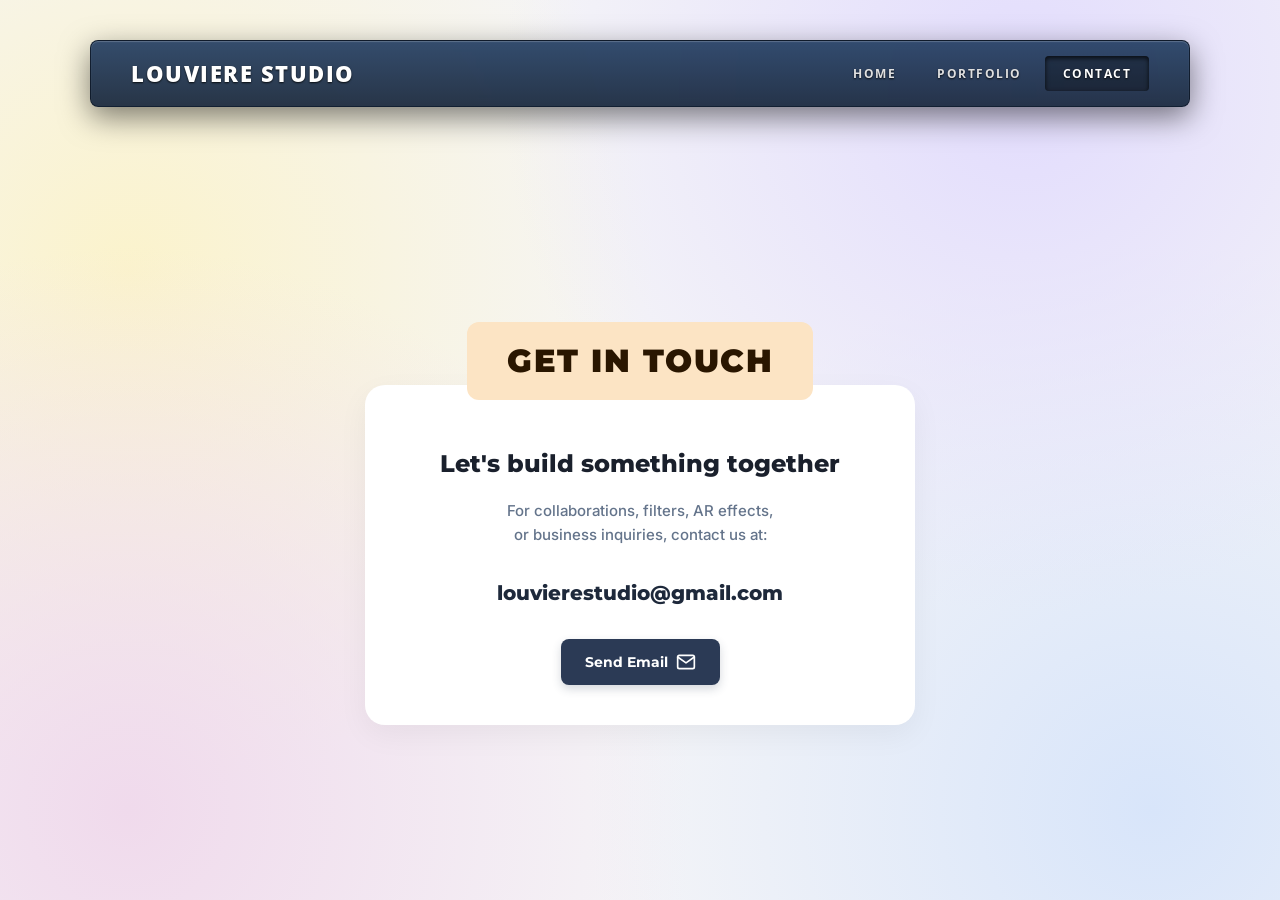
<file: contact.html>
<!DOCTYPE html>
<html lang="en">

<head>
    <meta charset="UTF-8">
    <meta name="viewport" content="width=device-width, initial-scale=1.0">
    <title>LOUVIERE STUDIO - Contact</title>
    <link rel="stylesheet" href="styles.css">
    <!-- Google Fonts -->
    <link rel="preconnect" href="https://fonts.googleapis.com">
    <link rel="preconnect" href="https://fonts.gstatic.com" crossorigin>
    <link
        href="https://fonts.googleapis.com/css2?family=Open+Sans:wght@400;600;700;800&family=Montserrat:wght@700;800;900&family=Inter:wght@400;500;600;700&display=swap"
        rel="stylesheet">
</head>

<body>

    <header class="hero contact-hero">
        <div class="nav-container">
            <nav class="navbar">
                <div class="logo">
                    <a href="index.html">LOUVIERE STUDIO</a>
                </div>
                <ul class="nav-links">
                    <li><a href="index.html">HOME</a></li>
                    <li><a href="portfolio.html">PORTFOLIO</a></li>
                    <li><a href="contact.html" class="active">CONTACT</a></li>
                </ul>
            </nav>
        </div>

        <div class="contact-content">
            <div class="hero-title-wrapper">
                <h1>GET IN TOUCH</h1>
            </div>

            <div class="contact-card">
                <h2>Let's build something together</h2>
                <p>For collaborations, filters, AR effects,<br>or business inquiries, contact us at:</p>

                <h3 class="contact-email">louvierestudio@gmail.com</h3>

                <a href="mailto:louvierestudio@gmail.com" class="contact-btn">
                    Send Email
                    <svg xmlns="http://www.w3.org/2000/svg" width="20" height="20" viewBox="0 0 24 24" fill="none"
                        stroke="currentColor" stroke-width="2" stroke-linecap="round" stroke-linejoin="round">
                        <path d="M4 4h16c1.1 0 2 .9 2 2v12c0 1.1-.9 2-2 2H4c-1.1 0-2-.9-2-2V6c0-1.1.9-2 2-2z"></path>
                        <polyline points="22,6 12,13 2,6"></polyline>
                    </svg>
                </a>
            </div>
        </div>
    </header>

</body>

</html>
</file>
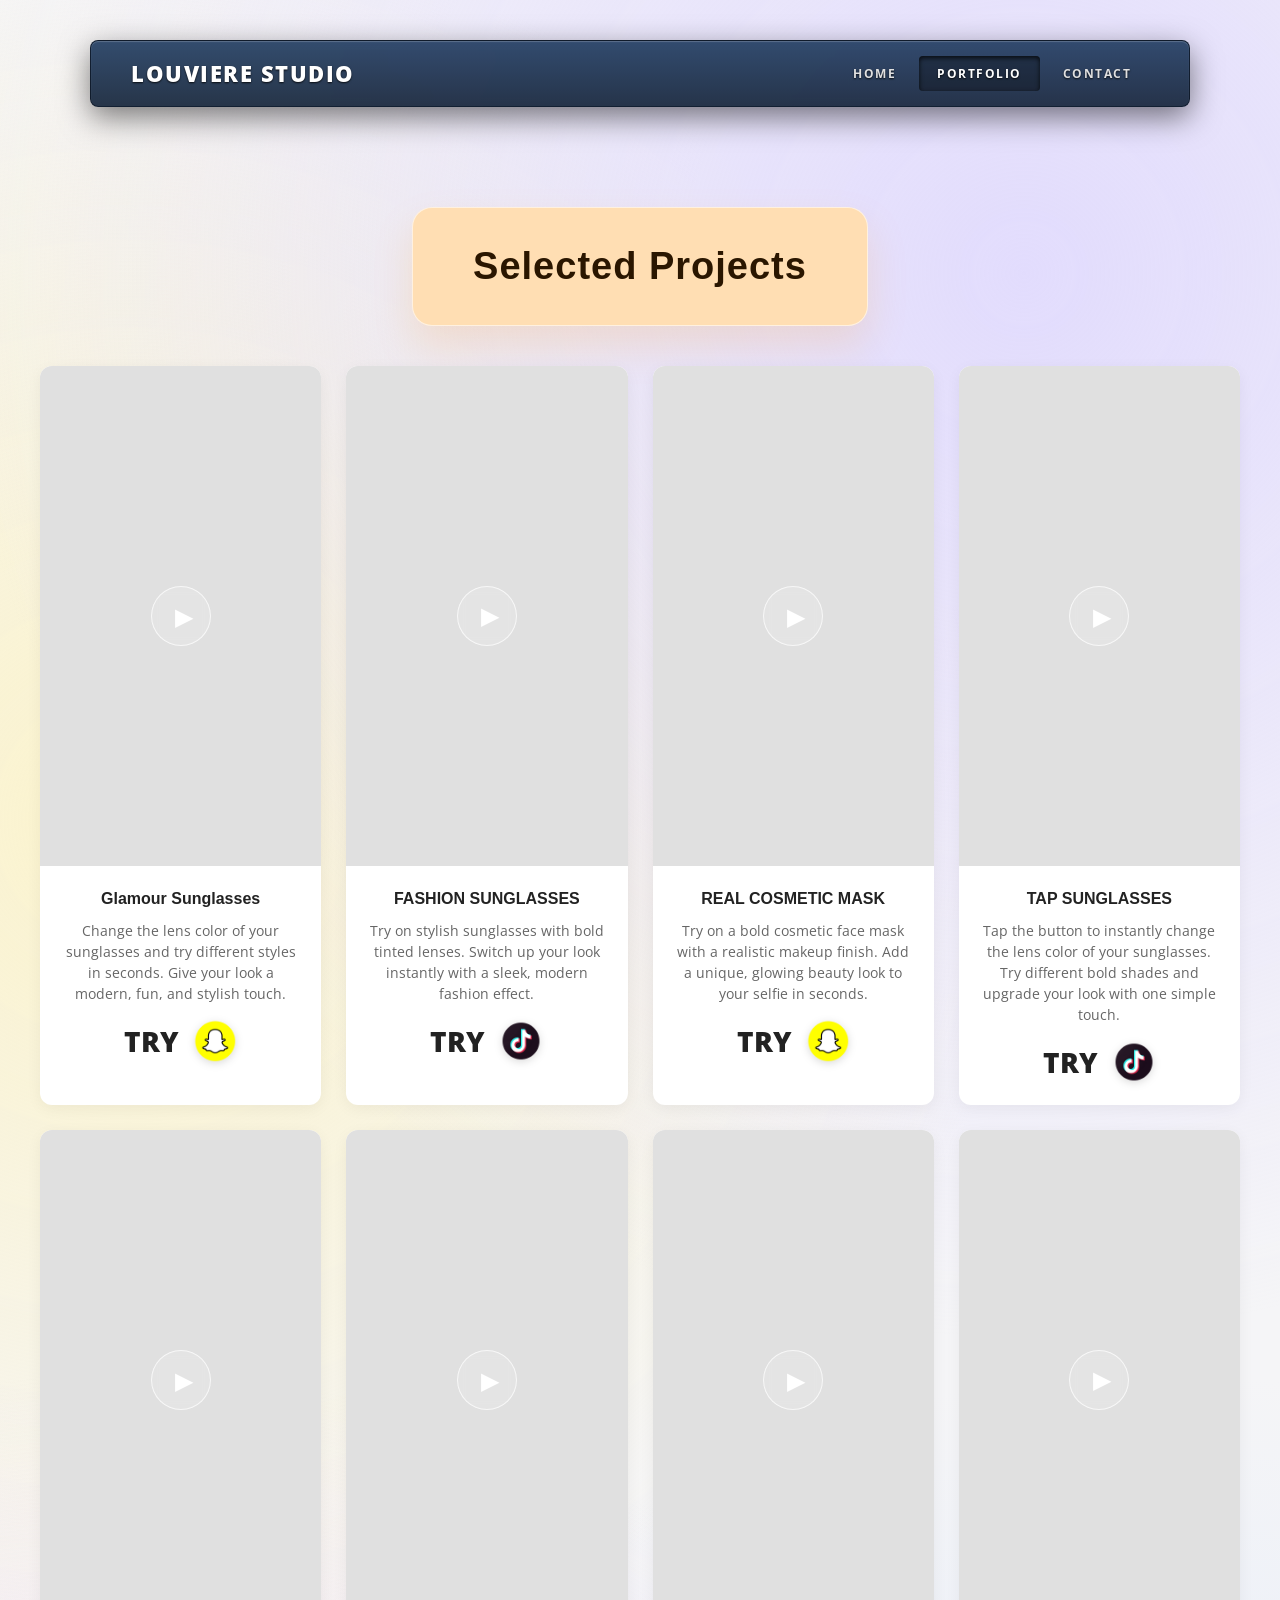
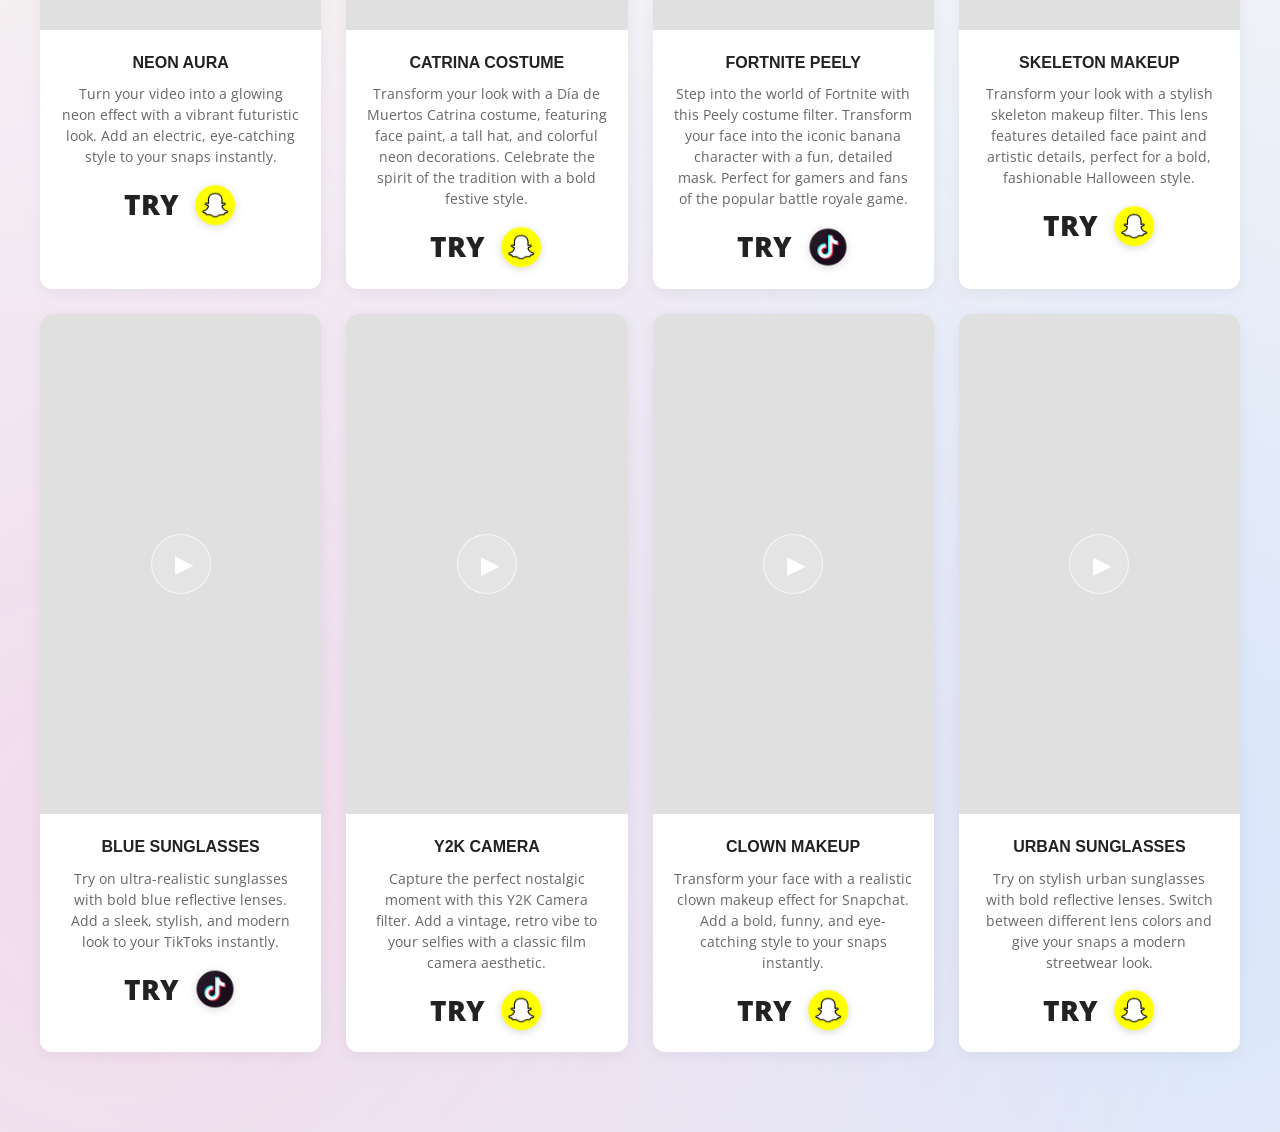
<file: portfolio.html>
<!DOCTYPE html>
<html lang="en">

<head>
    <meta charset="UTF-8">
    <meta name="viewport" content="width=device-width, initial-scale=1.0">
    <title>LOUVIERE STUDIO - Portfolio</title>
    <link rel="stylesheet" href="styles.css">
    <!-- Google Fonts -->
    <link rel="preconnect" href="https://fonts.googleapis.com">
    <link rel="preconnect" href="https://fonts.gstatic.com" crossorigin>
    <link href="https://fonts.googleapis.com/css2?family=Open+Sans:wght@400;600;700;800&display=swap" rel="stylesheet">
</head>

<body>

    <header class="hero">
        <div class="nav-container">
            <nav class="navbar">
                <div class="logo">
                    <a href="index.html">LOUVIERE STUDIO</a>
                </div>
                <ul class="nav-links">
                    <li><a href="index.html">HOME</a></li>
                    <li><a href="portfolio.html" class="active">PORTFOLIO</a></li>
                    <li><a href="contact.html">CONTACT</a></li>
                </ul>
            </nav>
        </div>

        <div class="hero-content"
            style="justify-content: flex-start; margin-top: 60px; transform: none; margin-bottom: 20px;">
            <h1>Selected Projects</h1>
        </div>

        <section class="portfolio-grid-section">
            <div class="portfolio-grid">
                <!-- Card 1 -->
                <div class="portfolio-card">
                    <div class="portfolio-video-container" onclick="toggleVideo(this)" style="cursor: pointer;">
                        <video src="LEN1.mp4" muted playsinline preload="metadata" loop></video>
                        <div class="play-icon">▶</div>
                    </div>
                    <div class="portfolio-card-info">
                        <h3>Glamour Sunglasses</h3>
                        <p>Change the lens color of your sunglasses and try different styles in seconds.
                            Give your look a modern, fun, and stylish touch.</p>
                        <div class="try-filter-container"
                            style="margin-top: 15px; display: flex; align-items: center; justify-content: center; gap: 14px;">
                            <span style="font-weight: 800; font-size: 28px; color: #222;">TRY</span>
                            <a href="https://www.snapchat.com/unlock/?type=SNAPCODE&uuid=daa32c1858c54d988a3da77e219befa4&metadata=01"
                                target="_blank"
                                style="display: flex; align-items: center; transition: transform 0.2s ease;"
                                onmouseover="this.style.transform='scale(1.1)'"
                                onmouseout="this.style.transform='scale(1)'">
                                <img src="LOGO_1.png" alt="Snapchat"
                                    style="width: 44px; height: 44px; filter: drop-shadow(0 2px 4px rgba(0,0,0,0.15));">
                            </a>
                        </div>
                    </div>
                </div>

                <!-- Card 2 -->
                <div class="portfolio-card">
                    <div class="portfolio-video-container" onclick="toggleVideo(this)" style="cursor: pointer;">
                        <video src="TK_1.mp4" muted playsinline preload="metadata" loop></video>
                        <div class="play-icon">▶</div>
                    </div>
                    <div class="portfolio-card-info">
                        <h3>FASHION SUNGLASSES</h3>
                        <p>Try on stylish sunglasses with bold tinted lenses.
                            Switch up your look instantly with a sleek, modern fashion effect.</p>
                        <div class="try-filter-container"
                            style="margin-top: 15px; display: flex; align-items: center; justify-content: center; gap: 14px;">
                            <span style="font-weight: 800; font-size: 28px; color: #222;">TRY</span>
                            <a href="https://vt.tiktok.com/ZSxRJwXoC/" target="_blank"
                                style="display: flex; align-items: center; transition: transform 0.2s ease;"
                                onmouseover="this.style.transform='scale(1.1)'"
                                onmouseout="this.style.transform='scale(1)'">
                                <img src="LOGO_2.png" alt="Snapchat"
                                    style="width: 44px; height: 44px; filter: drop-shadow(0 2px 4px rgba(0,0,0,0.15));">
                            </a>
                        </div>
                    </div>
                </div>

                <!-- Card 3 -->
                <div class="portfolio-card">
                    <div class="portfolio-video-container" onclick="toggleVideo(this)" style="cursor: pointer;">
                        <video src="LEN8.mp4" muted playsinline preload="metadata" loop></video>
                        <div class="play-icon">▶</div>
                    </div>
                    <div class="portfolio-card-info">
                        <h3>REAL COSMETIC MASK</h3>
                        <p>Try on a bold cosmetic face mask with a realistic makeup finish.
                            Add a unique, glowing beauty look to your selfie in seconds.</p>
                        <div class="try-filter-container"
                            style="margin-top: 15px; display: flex; align-items: center; justify-content: center; gap: 14px;">
                            <span style="font-weight: 800; font-size: 28px; color: #222;">TRY</span>
                            <a href="https://www.snapchat.com/unlock/?type=SNAPCODE&uuid=698dbfbbd4d04ad1a0c557379ecf3e89&metadata=01"
                                target="_blank"
                                style="display: flex; align-items: center; transition: transform 0.2s ease;"
                                onmouseover="this.style.transform='scale(1.1)'"
                                onmouseout="this.style.transform='scale(1)'">
                                <img src="LOGO_1.png" alt="Snapchat"
                                    style="width: 44px; height: 44px; filter: drop-shadow(0 2px 4px rgba(0,0,0,0.15));">
                            </a>
                        </div>
                    </div>
                </div>

                <!-- Card 4 -->
                <div class="portfolio-card">
                    <div class="portfolio-video-container" onclick="toggleVideo(this)" style="cursor: pointer;">
                        <video src="TK2.mp4" muted playsinline preload="metadata" loop></video>
                        <div class="play-icon">▶</div>
                    </div>
                    <div class="portfolio-card-info">
                        <h3>TAP SUNGLASSES</h3>
                        <p>Tap the button to instantly change the lens color of your sunglasses.
                            Try different bold shades and upgrade your look with one simple touch.</p>
                        <div class="try-filter-container"
                            style="margin-top: 15px; display: flex; align-items: center; justify-content: center; gap: 14px;">
                            <span style="font-weight: 800; font-size: 28px; color: #222;">TRY</span>
                            <a href="https://vt.tiktok.com/ZSxRdQaaa/" target="_blank"
                                style="display: flex; align-items: center; transition: transform 0.2s ease;"
                                onmouseover="this.style.transform='scale(1.1)'"
                                onmouseout="this.style.transform='scale(1)'">
                                <img src="LOGO_2.png" alt="Snapchat"
                                    style="width: 44px; height: 44px; filter: drop-shadow(0 2px 4px rgba(0,0,0,0.15));">
                            </a>
                        </div>
                    </div>
                </div>

                <!-- Card 5 -->
                <div class="portfolio-card">
                    <div class="portfolio-video-container" onclick="toggleVideo(this)" style="cursor: pointer;">
                        <video src="LEN5.mp4" muted playsinline preload="metadata" loop></video>
                        <div class="play-icon">▶</div>
                    </div>
                    <div class="portfolio-card-info">
                        <h3>NEON AURA</h3>
                        <p>Turn your video into a glowing neon effect with a vibrant futuristic look.
                            Add an electric, eye-catching style to your snaps instantly.</p>
                        <div class="try-filter-container"
                            style="margin-top: 15px; display: flex; align-items: center; justify-content: center; gap: 14px;">
                            <span style="font-weight: 800; font-size: 28px; color: #222;">TRY</span>
                            <a href="https://www.snapchat.com/unlock/?type=SNAPCODE&uuid=781a493ed63c43dbb31ce68590ae2f13&metadata=01"
                                target="_blank"
                                style="display: flex; align-items: center; transition: transform 0.2s ease;"
                                onmouseover="this.style.transform='scale(1.1)'"
                                onmouseout="this.style.transform='scale(1)'">
                                <img src="LOGO_1.png" alt="Snapchat"
                                    style="width: 44px; height: 44px; filter: drop-shadow(0 2px 4px rgba(0,0,0,0.15));">
                            </a>
                        </div>
                    </div>
                </div>

                <!-- Card 6 -->
                <div class="portfolio-card">
                    <div class="portfolio-video-container" onclick="toggleVideo(this)" style="cursor: pointer;">
                        <video src="LEN13.mp4" muted playsinline preload="metadata" loop></video>
                        <div class="play-icon">▶</div>
                    </div>
                    <div class="portfolio-card-info">
                        <h3>CATRINA COSTUME</h3>
                        <p>Transform your look with a Día de Muertos Catrina costume, featuring face paint,
                            a tall hat, and colorful neon decorations.
                            Celebrate the spirit of the tradition with a bold festive style.</p>
                        <div class="try-filter-container"
                            style="margin-top: 15px; display: flex; align-items: center; justify-content: center; gap: 14px;">
                            <span style="font-weight: 800; font-size: 28px; color: #222;">TRY</span>
                            <a href="https://www.snapchat.com/unlock/?type=SNAPCODE&uuid=2591ea1931b24fd2a52f07a722b7f81e&metadata=01"
                                target="_blank"
                                style="display: flex; align-items: center; transition: transform 0.2s ease;"
                                onmouseover="this.style.transform='scale(1.1)'"
                                onmouseout="this.style.transform='scale(1)'">
                                <img src="LOGO_1.png" alt="Snapchat"
                                    style="width: 44px; height: 44px; filter: drop-shadow(0 2px 4px rgba(0,0,0,0.15));">
                            </a>
                        </div>
                    </div>
                </div>

                <!-- Card 7 -->
                <div class="portfolio-card">
                    <div class="portfolio-video-container" onclick="toggleVideo(this)" style="cursor: pointer;">
                        <video src="TK6.mp4" muted playsinline preload="metadata" loop></video>
                        <div class="play-icon">▶</div>
                    </div>
                    <div class="portfolio-card-info">
                        <h3>FORTNITE PEELY</h3>
                        <p>Step into the world of Fortnite with this Peely costume filter.
                            Transform your face into the iconic banana character with a fun, detailed mask.
                            Perfect for gamers and fans of the popular battle royale game.</p>
                        <div class="try-filter-container"
                            style="margin-top: 15px; display: flex; align-items: center; justify-content: center; gap: 14px;">
                            <span style="font-weight: 800; font-size: 28px; color: #222;">TRY</span>
                            <a href="https://vt.tiktok.com/ZSxR8SgTM/" target="_blank"
                                style="display: flex; align-items: center; transition: transform 0.2s ease;"
                                onmouseover="this.style.transform='scale(1.1)'"
                                onmouseout="this.style.transform='scale(1)'">
                                <img src="LOGO_2.png" alt="Snapchat"
                                    style="width: 44px; height: 44px; filter: drop-shadow(0 2px 4px rgba(0,0,0,0.15));">
                            </a>
                        </div>
                    </div>
                </div>

                <!-- Card 8 -->
                <div class="portfolio-card">
                    <div class="portfolio-video-container" onclick="toggleVideo(this)" style="cursor: pointer;">
                        <video src="LENS12.mp4" muted playsinline preload="metadata" loop></video>
                        <div class="play-icon">▶</div>
                    </div>
                    <div class="portfolio-card-info">
                        <h3>SKELETON MAKEUP</h3>
                        <p>Transform your look with a stylish skeleton makeup filter.
                            This lens features detailed face paint and artistic details,
                            perfect for a bold, fashionable Halloween style.</p>
                        <div class="try-filter-container"
                            style="margin-top: 15px; display: flex; align-items: center; justify-content: center; gap: 14px;">
                            <span style="font-weight: 800; font-size: 28px; color: #222;">TRY</span>
                            <a href="https://www.snapchat.com/unlock/?type=SNAPCODE&uuid=d1545f63e60140159d502982879e2769&metadata=01"
                                target="_blank"
                                style="display: flex; align-items: center; transition: transform 0.2s ease;"
                                onmouseover="this.style.transform='scale(1.1)'"
                                onmouseout="this.style.transform='scale(1)'">
                                <img src="LOGO_1.png" alt="Snapchat"
                                    style="width: 44px; height: 44px; filter: drop-shadow(0 2px 4px rgba(0,0,0,0.15));">
                            </a>
                        </div>
                    </div>
                </div>

                <!-- Card 9 -->
                <div class="portfolio-card">
                    <div class="portfolio-video-container" onclick="toggleVideo(this)" style="cursor: pointer;">
                        <video src="TK8.mp4" muted playsinline preload="metadata" loop></video>
                        <div class="play-icon">▶</div>
                    </div>
                    <div class="portfolio-card-info">
                        <h3>BLUE SUNGLASSES</h3>
                        <p>Try on ultra-realistic sunglasses
                            with bold blue reflective lenses.
                            Add a sleek, stylish, and modern look
                            to your TikToks instantly.</p>
                        <div class="try-filter-container"
                            style="margin-top: 15px; display: flex; align-items: center; justify-content: center; gap: 14px;">
                            <span style="font-weight: 800; font-size: 28px; color: #222;">TRY</span>
                            <a href="https://vt.tiktok.com/ZSxF9wK14/" target="_blank"
                                style="display: flex; align-items: center; transition: transform 0.2s ease;"
                                onmouseover="this.style.transform='scale(1.1)'"
                                onmouseout="this.style.transform='scale(1)'">
                                <img src="LOGO_2.png" alt="Snapchat"
                                    style="width: 44px; height: 44px; filter: drop-shadow(0 2px 4px rgba(0,0,0,0.15));">
                            </a>
                        </div>
                    </div>
                </div>

                <!-- Card 10 -->
                <div class="portfolio-card">
                    <div class="portfolio-video-container" onclick="toggleVideo(this)" style="cursor: pointer;">
                        <video src="LEN4.mp4" muted playsinline preload="metadata" loop></video>
                        <div class="play-icon">▶</div>
                    </div>
                    <div class="portfolio-card-info">
                        <h3>Y2K CAMERA</h3>
                        <p>Capture the perfect nostalgic moment with this Y2K Camera filter.
                            Add a vintage, retro vibe to your selfies
                            with a classic film camera aesthetic.</p>
                        <div class="try-filter-container"
                            style="margin-top: 15px; display: flex; align-items: center; justify-content: center; gap: 14px;">
                            <span style="font-weight: 800; font-size: 28px; color: #222;">TRY</span>
                            <a href="https://www.snapchat.com/unlock/?type=SNAPCODE&uuid=6af8693f4ace4779b25c9575efea2d21&metadata=01"
                                target="_blank"
                                style="display: flex; align-items: center; transition: transform 0.2s ease;"
                                onmouseover="this.style.transform='scale(1.1)'"
                                onmouseout="this.style.transform='scale(1)'">
                                <img src="LOGO_1.png" alt="Snapchat"
                                    style="width: 44px; height: 44px; filter: drop-shadow(0 2px 4px rgba(0,0,0,0.15));">
                            </a>
                        </div>
                    </div>
                </div>

                <!-- Card 11 -->
                <div class="portfolio-card">
                    <div class="portfolio-video-container" onclick="toggleVideo(this)" style="cursor: pointer;">
                        <video src="LEN15.mp4" muted playsinline preload="metadata" loop></video>
                        <div class="play-icon">▶</div>
                    </div>
                    <div class="portfolio-card-info">
                        <h3>CLOWN MAKEUP</h3>
                        <p>Transform your face with a realistic clown makeup effect for Snapchat. Add a bold, funny,
                            and eye-catching style to your snaps instantly.</p>
                        <div class="try-filter-container"
                            style="margin-top: 15px; display: flex; align-items: center; justify-content: center; gap: 14px;">
                            <span style="font-weight: 800; font-size: 28px; color: #222;">TRY</span>
                            <a href="https://www.snapchat.com/unlock/?type=SNAPCODE&uuid=55b72e55de5c4061a6d9cca2b4f82359&metadata=01"
                                target="_blank"
                                style="display: flex; align-items: center; transition: transform 0.2s ease;"
                                onmouseover="this.style.transform='scale(1.1)'"
                                onmouseout="this.style.transform='scale(1)'">
                                <img src="LOGO_1.png" alt="Snapchat"
                                    style="width: 44px; height: 44px; filter: drop-shadow(0 2px 4px rgba(0,0,0,0.15));">
                            </a>
                        </div>
                    </div>
                </div>

                <!-- Card 12 -->
                <div class="portfolio-card">
                    <div class="portfolio-video-container" onclick="toggleVideo(this)" style="cursor: pointer;">
                        <video src="LEN6.mp4" muted playsinline preload="metadata" loop></video>
                        <div class="play-icon">▶</div>
                    </div>
                    <div class="portfolio-card-info">
                        <h3>URBAN SUNGLASSES</h3>
                        <p>Try on stylish urban sunglasses with bold reflective lenses.
                            Switch between different lens colors and give your snaps a modern streetwear look.</p>
                        <div class="try-filter-container"
                            style="margin-top: 15px; display: flex; align-items: center; justify-content: center; gap: 14px;">
                            <span style="font-weight: 800; font-size: 28px; color: #222;">TRY</span>
                            <a href="https://www.snapchat.com/unlock/?type=SNAPCODE&uuid=01e85a0cdd934713aa37a07da86770fb&metadata=01"
                                target="_blank"
                                style="display: flex; align-items: center; transition: transform 0.2s ease;"
                                onmouseover="this.style.transform='scale(1.1)'"
                                onmouseout="this.style.transform='scale(1)'">
                                <img src="LOGO_1.png" alt="Snapchat"
                                    style="width: 44px; height: 44px; filter: drop-shadow(0 2px 4px rgba(0,0,0,0.15));">
                            </a>
                        </div>
                    </div>
                </div>


        </section>
    </header>

    <script>
        function toggleVideo(container) {
            const video = container.querySelector('video');
            const playIcon = container.querySelector('.play-icon');

            if (video) {
                if (video.paused) {
                    video.play();
                    if (playIcon) playIcon.style.opacity = '0';
                } else {
                    video.pause();
                    if (playIcon) playIcon.style.opacity = '1';
                }
            } else {
                // Para las imágenes (GIFs), simplemente ocultamos/mostramos el ícono
                if (playIcon) {
                    playIcon.style.opacity = (playIcon.style.opacity === '0') ? '1' : '0';
                }
            }
        }
    </script>
</body>

</html>
</file>
<file: styles.css>
/* Basic Reset */
* {
    margin: 0;
    padding: 0;
    box-sizing: border-box;
    font-family: 'Open Sans', sans-serif;
}

body {
    background-color: #121212;
    color: #fff;
    line-height: 1.6;
}

/* Hero Section */
.hero {
    background-color: #f5f5f7;
    background-image: 
        radial-gradient(circle at 80% 10%, #e2dcfd 0%, transparent 40%),
        radial-gradient(circle at 10% 90%, #f0daec 0%, transparent 40%),
        radial-gradient(circle at 10% 30%, #fbf3cc 0%, transparent 40%),
        radial-gradient(circle at 90% 90%, #d8e5fa 0%, transparent 40%);
    min-height: 100vh;
    display: flex;
    flex-direction: column;
    position: relative;
    z-index: 1;
}

/* Overlay removed since we now have a light background */

/* Navigation Container (to float the navbar) */
.nav-container {
    padding: 40px 50px;
    display: flex;
    justify-content: center;
    position: relative;
    z-index: 10;
}

/* The actual navbar styled like a floating box */
.navbar {
    width: 100%;
    max-width: 1100px;
    background: linear-gradient(to bottom, rgba(30, 58, 95, 0.9), rgba(16, 32, 54, 0.9));
    border-radius: 8px;
    display: flex;
    justify-content: space-between;
    align-items: center;
    padding: 15px 40px;
    box-shadow: 0 10px 30px rgba(0, 0, 0, 0.5), inset 0 1px 1px rgba(255, 255, 255, 0.2);
    border: 1px solid rgba(10, 20, 35, 0.8);
    backdrop-filter: blur(5px);
}

/* Logo Styling */
.logo a {
    color: #fff;
    text-decoration: none;
    font-size: 22px;
    font-weight: 800;
    letter-spacing: 1.5px;
    text-shadow: 0 1px 2px rgba(0, 0, 0, 0.8);
}

/* Nav Links Styling */
.nav-links {
    list-style: none;
    display: flex;
    align-items: center;
    gap: 5px;
}

.nav-links a {
    display: inline-block;
    color: #e0e0e0;
    text-decoration: none;
    font-size: 12px;
    font-weight: 700;
    text-transform: uppercase;
    letter-spacing: 1.5px;
    padding: 8px 18px;
    border-radius: 4px;
    transition: all 0.3s ease;
    text-shadow: 0 1px 2px rgba(0, 0, 0, 0.8);
}

.nav-links a.active {
    color: #fff;
    background-color: rgba(0, 0, 0, 0.3);
    box-shadow: inset 0 2px 5px rgba(0, 0, 0, 0.8);
}

.nav-links a:hover {
    color: #fff;
    background-color: rgba(255, 255, 255, 0.15);
    transform: translateY(-2px);
    box-shadow: 0 4px 10px rgba(0, 0, 0, 0.4);
}

/* Hero Content Styling */
.hero-content {
    flex: 1;
    display: flex;
    flex-direction: column;
    justify-content: center;
    align-items: center;
    text-align: center;
    padding: 0 20px;
    max-width: 900px;
    margin: 0 auto;
    transform: translateY(-80px);
    /* Adjust vertical position slightly */
}

.hero-title-wrapper {
    position: relative;
    display: inline-block;
    margin: 40px auto;
}

.hero-content h1 {
    font-family: 'Montserrat', sans-serif;
    font-size: 38px;
    font-weight: 900;
    line-height: 1.5;
    letter-spacing: 1px;
    margin: 0; /* Margin moved to wrapper */
    color: #2a1600; /* Dark contrast */
    background-color: #ffdeb3; /* Light orange */
    padding: 30px 60px;
    border-radius: 20px;
    display: inline-block;
    box-shadow: 0 20px 40px rgba(255, 140, 0, 0.15);
    border: 1px solid rgba(255, 255, 255, 0.6);
    position: relative;
    z-index: 2; /* keep h1 above emojis if they overlap slightly */
}

/* Hero title floating emojis */
.hero-emoji-float {
    position: absolute;
    z-index: 3; /* display in front of the box */
    opacity: 1;
    filter: drop-shadow(0 5px 15px rgba(255, 140, 0, 0.2));
    animation: float-anim 6s ease-in-out infinite;
}

@keyframes float-anim {
    0% { transform: translateY(0px) rotate(0deg); }
    50% { transform: translateY(-15px) rotate(8deg); }
    100% { transform: translateY(0px) rotate(0deg); }
}

.hero-emoji-1 { top: -35px; left: -45px; font-size: 55px; }
.hero-emoji-2 { top: 40%; left: -65px; font-size: 45px; animation-delay: 1.5s; }
.hero-emoji-3 { bottom: -35px; left: 40px; font-size: 50px; animation-delay: 3s; }
.hero-emoji-4 { top: -45px; right: 40px; font-size: 60px; animation-delay: 0.5s; }
.hero-emoji-5 { top: 15%; right: -65px; font-size: 50px; animation-delay: 2s; }
.hero-emoji-6 { bottom: -45px; right: -20px; font-size: 55px; animation-delay: 4s; }

/* Thin horizontal lines */
.separator {
    display: none; /* Hidden since we now use a box for the heading */
}

/* Responsive adjustments */
@media (max-width: 768px) {
    .navbar {
        flex-direction: column;
        gap: 20px;
        padding: 20px;
    }

    .hero-content h1 {
        font-size: 24px;
    }

    .nav-container {
        padding: 15px;
    }
}

/* About Section */
.about-section {
    padding: 120px 20px;
    background: linear-gradient(135deg, #fad1de 0%, #eef1f8 40%, #c5d6ff 100%);
    display: flex;
    justify-content: center;
    position: relative;
    overflow: hidden;
}

.about-container {
    max-width: 1100px;
    width: 100%;
    display: flex;
    align-items: center;
    gap: 80px;
    position: relative;
    z-index: 2;
}

/* Image Side */
.about-image-wrapper {
    flex: 1;
    position: relative;
    display: flex;
    justify-content: center;
    align-items: center;
    min-height: 500px;
}

/* Decorative abstract shapes */
.shape {
    position: absolute;
    border-radius: 50%;
    z-index: 0;
    filter: blur(60px);
    opacity: 0.4;
}

.shape-1 {
    width: 350px;
    height: 350px;
    background: linear-gradient(45deg, #1e3a5f, #2e598f);
    /* Navy blue accent */
    top: 5%;
    left: -10%;
}

.shape-2 {
    width: 250px;
    height: 250px;
    background: linear-gradient(45deg, #4a2b6d, #6d409e);
    /* Deep purple accent */
    bottom: 5%;
    right: 5%;
}

.phone-image {
    position: relative;
    z-index: 1;
    max-width: 280px;
    width: 100%;
    height: auto;
    border-radius: 40px;
    box-shadow: 0 20px 50px rgba(0, 0, 0, 0.8), 0 0 20px rgba(255, 255, 255, 0.1);
}

/* Text Side */
.about-text-content {
    flex: 1;
}

.subheading {
    color: #2e598f;
    /* Darker blue for contrast on light background */
    font-size: 18px;
    font-weight: 800;
    text-transform: lowercase;
    letter-spacing: 1px;
    display: block;
    margin-bottom: 10px;
}

.centered-subheading {
    text-align: center;
}

.about-text-content h2 {
    font-size: 42px;
    font-weight: 800;
    margin-bottom: 25px;
    color: #222;
    line-height: 1.2;
    letter-spacing: -0.5px;
}

.about-text-content p {
    font-size: 15px;
    color: #555;
    margin-bottom: 40px;
    line-height: 1.8;
    font-weight: 600;
}

.benefits-container {
    max-width: 420px;
}

.benefits-grid {
    display: grid;
    grid-template-columns: 1fr 1fr;
    gap: 20px 30px;
}

.benefit-item {
    color: #3b5998;
    /* Darker accent color for readability */
    font-size: 15px;
    font-weight: 700;
    text-transform: lowercase;
    position: relative;
    padding-left: 20px;
}

/* Custom bullet point */
.benefit-item::before {
    content: '•';
    position: absolute;
    left: 0;
    color: #4a6fa5;
    font-size: 20px;
    line-height: 1;
    top: -3px;
}

/* Responsive About Section */
@media (max-width: 900px) {
    .about-container {
        flex-direction: column;
        text-align: center;
        gap: 50px;
    }

    .benefit-item {
        text-align: left;
        /* Keep list aligned nicely even when centered */
    }

    .benefits-container {
        margin: 0 auto;
    }
}

/* Info Card Section */
.info-card-section {
    background: linear-gradient(135deg, #fef2b8 0%, #ffdab1 50%, #ffc7d9 100%);
    padding: 80px 20px;
    display: flex;
    flex-direction: column;
    align-items: center;
    gap: 120px;
    overflow: hidden;
}

.info-card-wrapper {
    position: relative;
    width: 100%;
    max-width: 1100px;
    display: flex;
    justify-content: center;
}

.info-card {
    background: linear-gradient(145deg, #1e1e24 0%, #0d0d12 100%);
    border-radius: 40px;
    width: 100%;
    padding: 60px 50px;
    display: flex;
    gap: 60px;
    align-items: center;
    position: relative;
    z-index: 2;
    box-shadow: 0 20px 50px rgba(0,0,0,0.3);
    border: 1px solid rgba(255, 255, 255, 0.05);
}

.info-card-video {
    flex: 0 0 340px;
}

.video-placeholder {
    width: 100%;
    height: 550px; /* Approximate vertical height */
    background: #e2e2e2;
    border-radius: 20px;
    overflow: hidden;
    box-shadow: 0 15px 35px rgba(0, 0, 0, 0.15);
    position: relative;
}

.video-placeholder video {
    width: 100%;
    height: 100%;
    object-fit: cover;
}

.info-card-text {
    flex: 1;
    color: #2b2b2b;
}

.info-card-text h2 {
    font-size: 38px;
    font-weight: 800;
    color: #ffffff;
    margin-bottom: 30px;
    letter-spacing: -0.5px;
}

.info-card-text p {
    font-family: 'Inter', sans-serif;
    font-size: 17px;
    color: #d1d1d1;
    margin-bottom: 25px;
    line-height: 1.8;
    font-weight: 400;
}

.stats-container {
    display: flex;
    justify-content: space-between;
    margin-top: 45px;
}

.stat-item {
    text-align: center;
    flex: 1;
}

.stat-item h4 {
    font-size: 22px;
    font-weight: 800;
    color: #ffffff;
    margin-bottom: 10px;
}

.stat-item span {
    font-size: 15px;
    color: #a0a0a0;
    line-height: 1.5;
    display: block;
}

/* Light Theme overrides for Info Card */
.info-card.light-theme {
    background: #b2efe8;
    box-shadow: 0 10px 40px rgba(0,0,0,0.05);
    border: none;
}

.info-card.light-theme .info-card-text h2 {
    color: #1a1a1a;
}

.info-card.light-theme .info-card-text p {
    color: #111111;
    font-weight: 600;
}

.info-card.light-theme .stat-item h4 {
    color: #1a1a1a;
}

.info-card.light-theme .stat-item span {
    color: #5b5b5b;
}

/* Blue Theme overrides for Info Card */
.info-card.blue-theme {
    background: #d4eaf7;
    box-shadow: 0 10px 40px rgba(0,0,0,0.05);
    border: none;
}

.info-card.blue-theme .info-card-text h2 {
    color: #1a1a2e;
}

.info-card.blue-theme .info-card-text p {
    color: #222233;
    font-weight: 600;
}

.info-card.blue-theme .stat-item h4 {
    color: #1a1a2e;
}

.info-card.blue-theme .stat-item span {
    color: #555566;
}

/* Floating Emojis */
.emoji-float {
    position: absolute;
    font-size: 50px;
    z-index: 3;
    opacity: 0.9;
}

.emoji-1 { top: 10%; left: -6%; font-size: 65px; }
.emoji-2 { top: 50%; left: -8%; font-size: 55px; }
.emoji-3 { bottom: 15%; left: -4%; font-size: 60px; }
.emoji-4 { top: 20%; right: -6%; font-size: 70px; }
.emoji-5 { top: 65%; right: -8%; font-size: 50px; }
.emoji-6 { bottom: 10%; right: -5%; font-size: 65px; }

/* Responsive Adjustments */
@media (max-width: 950px) {
    .info-card {
        flex-direction: column;
        padding: 40px 30px;
        text-align: center;
    }
    
    .stats-container {
        flex-direction: column;
        gap: 30px;
    }
}

/* Explore Button */
.explore-btn-wrapper {
    display: flex;
    justify-content: center;
    align-items: center;
    width: 100%;
    margin-top: -20px;
    margin-bottom: 20px;
}

.explore-btn {
    display: inline-block;
    background: linear-gradient(145deg, #1e1e24 0%, #0d0d12 100%);
    color: #ffffff;
    font-size: 18px;
    font-weight: 800;
    text-transform: uppercase;
    text-decoration: none;
    padding: 20px 50px;
    border-radius: 50px;
    letter-spacing: 1px;
    box-shadow: 0 15px 30px rgba(0, 0, 0, 0.3);
    transition: all 0.3s ease;
    cursor: pointer;
    font-family: 'Montserrat', sans-serif;
}

.explore-btn:hover {
    transform: translateY(-5px);
    box-shadow: 0 20px 40px rgba(0, 0, 0, 0.4);
    background: linear-gradient(145deg, #000000 0%, #111111 100%);
}

/* Portfolio Grid Section */
.portfolio-grid-section {
    width: 100%;
    padding: 20px 40px 80px 40px;
    position: relative;
    z-index: 5;
}

.portfolio-grid {
    display: grid;
    grid-template-columns: repeat(auto-fill, minmax(280px, 1fr));
    gap: 25px;
    max-width: 1250px;
    margin: 0 auto;
}

.portfolio-card {
    background: #ffffff;
    border-radius: 12px;
    overflow: hidden;
    box-shadow: 0 4px 15px rgba(0,0,0,0.05);
    transition: transform 0.3s ease, box-shadow 0.3s ease;
    display: flex;
    flex-direction: column;
}

.portfolio-card:hover {
    transform: translateY(-8px);
    box-shadow: 0 15px 35px rgba(0,0,0,0.15);
}

.portfolio-video-container {
    position: relative;
    width: 100%;
    aspect-ratio: 9/16;
    background: #e0e0e0;
    overflow: hidden;
}

.portfolio-video-container img,
.portfolio-video-container video {
    width: 100%;
    height: 100%;
    object-fit: cover;
    display: block;
}

.play-icon {
    position: absolute;
    top: 50%;
    left: 50%;
    transform: translate(-50%, -50%);
    width: 60px;
    height: 60px;
    background: rgba(255,255,255,0.15);
    backdrop-filter: blur(5px);
    border: 1.5px solid rgba(255,255,255,0.7);
    border-radius: 50%;
    display: flex;
    justify-content: center;
    align-items: center;
    color: #ffffff;
    font-size: 24px;
    padding-left: 5px; /* Offset to center the triangle optically */
    pointer-events: none; /* Let clicks pass through if needed */
    transition: opacity 0.3s ease;
}

.portfolio-card-info {
    padding: 20px;
    flex: 1;
    display: flex;
    flex-direction: column;
    text-align: center;
}

.portfolio-card-info h3 {
    font-size: 16px;
    font-weight: 700;
    color: #222222;
    margin-bottom: 8px;
    font-family: 'Inter', sans-serif;
}

.portfolio-card-info p {
    font-size: 14px;
    color: #666666;
    line-height: 1.5;
    font-family: 'Open Sans', sans-serif;
    margin: 0;
}

/* Contact Page Styling */
.contact-hero {
    min-height: 100vh;
    display: flex;
    flex-direction: column;
}

.contact-content {
    flex: 1;
    display: flex;
    flex-direction: column;
    align-items: center;
    justify-content: center;
    padding: 20px;
    margin-top: -40px; /* Adjust up a bit if needed */
    z-index: 2;
}

.contact-content .hero-title-wrapper {
    margin-bottom: -15px; /* Overlap slightly with the card like in the image */
    z-index: 3;
}

.contact-content h1 {
    font-family: 'Montserrat', sans-serif;
    font-size: 32px;
    font-weight: 900;
    line-height: 1.5;
    letter-spacing: 1.5px;
    margin: 0;
    color: #2a1600;
    background-color: #fce4c4;
    padding: 15px 40px;
    border-radius: 12px;
    display: inline-block;
    border: none;
    position: relative;
    z-index: 3;
}

.contact-card {
    background: #ffffff;
    border-radius: 20px;
    padding: 60px 40px 40px 40px;
    text-align: center;
    max-width: 550px;
    width: 100%;
    box-shadow: 0 10px 30px rgba(0, 0, 0, 0.05);
    display: flex;
    flex-direction: column;
    align-items: center;
    position: relative;
    z-index: 2;
}

.contact-card h2 {
    font-family: 'Montserrat', sans-serif;
    font-size: 24px;
    font-weight: 800;
    color: #1a202c;
    margin-bottom: 15px;
}

.contact-card p {
    font-family: 'Inter', sans-serif;
    font-size: 15px;
    color: #64748b;
    line-height: 1.6;
    margin-bottom: 30px;
    font-weight: 500;
}

.contact-email {
    font-family: 'Montserrat', sans-serif;
    font-size: 20px;
    font-weight: 800;
    color: #1e293b;
    margin-bottom: 30px;
}

.contact-btn {
    display: flex;
    align-items: center;
    gap: 8px;
    background: #2b3a55;
    color: #ffffff;
    text-decoration: none;
    padding: 12px 24px;
    border-radius: 8px;
    font-family: 'Montserrat', sans-serif;
    font-size: 14px;
    font-weight: 700;
    transition: all 0.3s ease;
    box-shadow: 0 4px 10px rgba(43, 58, 85, 0.2);
}

.contact-btn:hover {
    background: #1e2a40;
    transform: translateY(-2px);
    box-shadow: 0 6px 15px rgba(43, 58, 85, 0.3);
}
</file>
